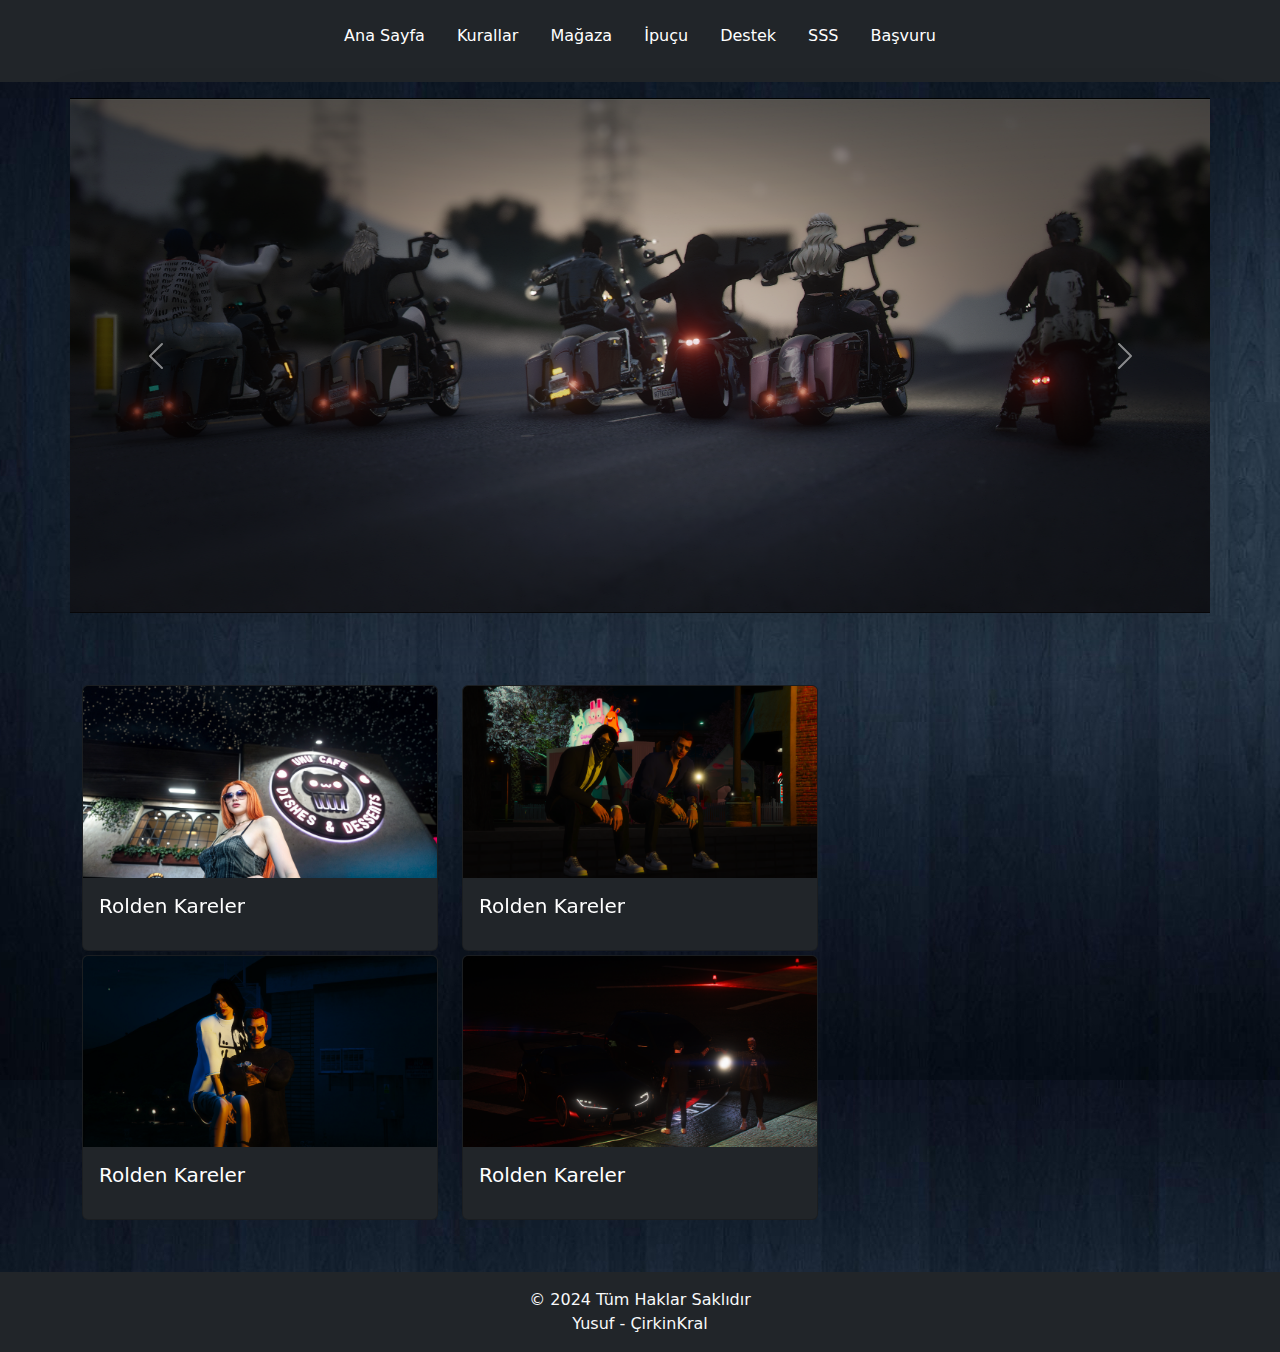
<file: Web Sitesi/index.html>
<!DOCTYPE html>
<html lang="en">

<head>
  <meta charset="UTF-8">
  <meta name="viewport" content="width=device-width, initial-scale=1.0">
  <title>Blog</title>
  <link href="https://cdn.jsdelivr.net/npm/bootstrap@5.3.3/dist/css/bootstrap.min.css" rel="stylesheet"
    integrity="sha384-QWTKZyjpPEjISv5WaRU9OFeRpok6YctnYmDr5pNlyT2bRjXh0JMhjY6hW+ALEwIH" crossorigin="anonymous">
  <link rel="stylesheet" href="bar.css">
</head>

<body background="resim1.jpg">
  <header class="bg-dark py-3 ">
    <div class="bar">
      <ul class="nav justify-content-center">
        <li class="nav-item">
          <a class="nav-link text-white " href="#">Ana Sayfa</a>
        </li>
        <li class="nav-item">
          <a class="nav-link text-white"
            href="https://docs.google.com/document/d/1xvmpQS86PImfz-H4_tVsPJ0M8vKsdiWc_pxSbCPfzrg/edit?pli=1">Kurallar</a>
        </li>
        <li class="nav-item dropdown">
          <a class="nav-link text-white " href="#" role="button" data-bs-toggle="dropdown" aria-expanded="false">
            Mağaza
          </a>
          <ul class="dropdown-menu">
            <li><a class="dropdown-item" href="Mağaza.html">Araclar</a></li>
            <li><a class="dropdown-item" href="Mağaza2.html">Vip Araclar</a></li>
            <li><a class="dropdown-item" href="Mağaza3.html">Motorsikler</a></li>
            <li><a class="dropdown-item" href="Mağaza4.html">Helikopter</a></li>
          </ul>
        </li>
        <li class="nav-item">
          <a class="nav-link text-white " href="İpucu.html">İpuçu</a>
        </li>
        <li class="nav-item">
          <a class="nav-link text-white " href="https://discord.com/channels/1070464429591887905/1070464436155973655">Destek</a>
        </li>
        <li class="nav-item">
          <a class="nav-link text-white " href="https://discord.com/channels/1070464429591887905/1234937187141685408">SSS</a>
        </li>
        <li class="nav-item">
          <a class="nav-link text-white " href="#">Başvuru</a>
        </li>
      </ul>
    </div>
  </header>
  <div class="container mt-3  list-group-item shadow-lg  bg-body rounded">
    <div id="carouselExampleRide" class="carousel slide" data-bs-ride="true">
      <div class="carousel-inner">
        <div class="carousel-item active">
          <img src="img/slider/slider-1.jpg" class="w-100" alt="...">
        </div>
        <div class="carousel-item">
          <img src="img/slider/slider-2.jpg" class="w-100" alt="...">
        </div>
        <div class="carousel-item">
          <img src="img/slider/slider-3.jpg" class="w-100" alt="...">
        </div>
      </div>
      <button class="carousel-control-prev" type="button" data-bs-target="#carouselExampleRide" data-bs-slide="prev">
        <span class="carousel-control-prev-icon" aria-hidden="true"></span>
        <span class="visually-hidden">Previous</span>
      </button>
      <button class="carousel-control-next" type="button" data-bs-target="#carouselExampleRide" data-bs-slide="next">
        <span class="carousel-control-next-icon" aria-hidden="true"></span>
        <span class="visually-hidden">Next</span>
      </button>
    </div>
  </div>
  <main class="container my-5  ">
    <div class="row row-cols-1 row-cols-sm-3 g-4 mt-3">
      <div class="col-md-8">
        <div class="row">
          <div class="col-md-6 blog-card">
            <div class="card text-white bg-dark mb-1">
              <img src="img/önplan/önplan.jpg" class="card-img-top" alt="...">
              <div class="card-body">
                <h5 class="card-title">Rolden Kareler</h5>
                  <i class="far fa-comments"></i>
                </p>
              </div>
            </div>
          </div>
          <div class="col-md-6 blog-card">
            <div class="card text-white bg-dark mb-1">
              <img src="img/önplan/önplan1.jpg" class="card-img-top" alt="...">
              <div class="card-body">
                <h5 class="card-title">Rolden Kareler</h5>
                  <i class="far fa-comments"></i>
                </p>
              </div>
            </div>
          </div>
          <div class="col-md-6 blog-card">
            <div class="card text-white bg-dark mb-1">
              <img src="img/önplan/önplan2.jpg" class="card-img-top" alt="...">
              <div class="card-body">
                <h5 class="card-title">Rolden Kareler</h5>
                  <i class="far fa-comments"></i>
                </p>
              </div>
            </div>
          </div>
          <div class="col-md-6 blog-card">
            <div class="card text-white bg-dark mb-1">
              <img src="img/önplan/önplan3.jpg" class="card-img-top" alt="...">
              <div class="card-body">
                <h5 class="card-title">Rolden Kareler</h5>
                  <i class="far fa-comments"></i>
                </p>
              </div>
            </div>
          </div>
        </div>
      </div>
      <div class="rpc w-[400px] lg:w-30 mb-10">
        <iframe src="https://discord.com/widget?id=1274055121621487698&theme=dark" width="350" height="500"
          allowtransparency="true" frameborder="0"
          sandbox="allow-popups allow-popups-to-escape-sandbox allow-same-origin allow-scripts"></iframe>
      </div>
    </div>
  </main>
  <footer class="bg-body-tertiary text-center text-lg-start  ">
    <div class="text-center p-3 bg-dark text-light ">
      © 2024 Tüm Haklar Saklıdır <br> Yusuf - ÇirkinKral
    </div>
  </footer>


  <script src="https://cdn.jsdelivr.net/npm/bootstrap@5.3.3/dist/js/bootstrap.bundle.min.js"
    integrity="sha384-YvpcrYf0tY3lHB60NNkmXc5s9fDVZLESaAA55NDzOxhy9GkcIdslK1eN7N6jIeHz"
    crossorigin="anonymous"></script>
</body>

</html>
</file>
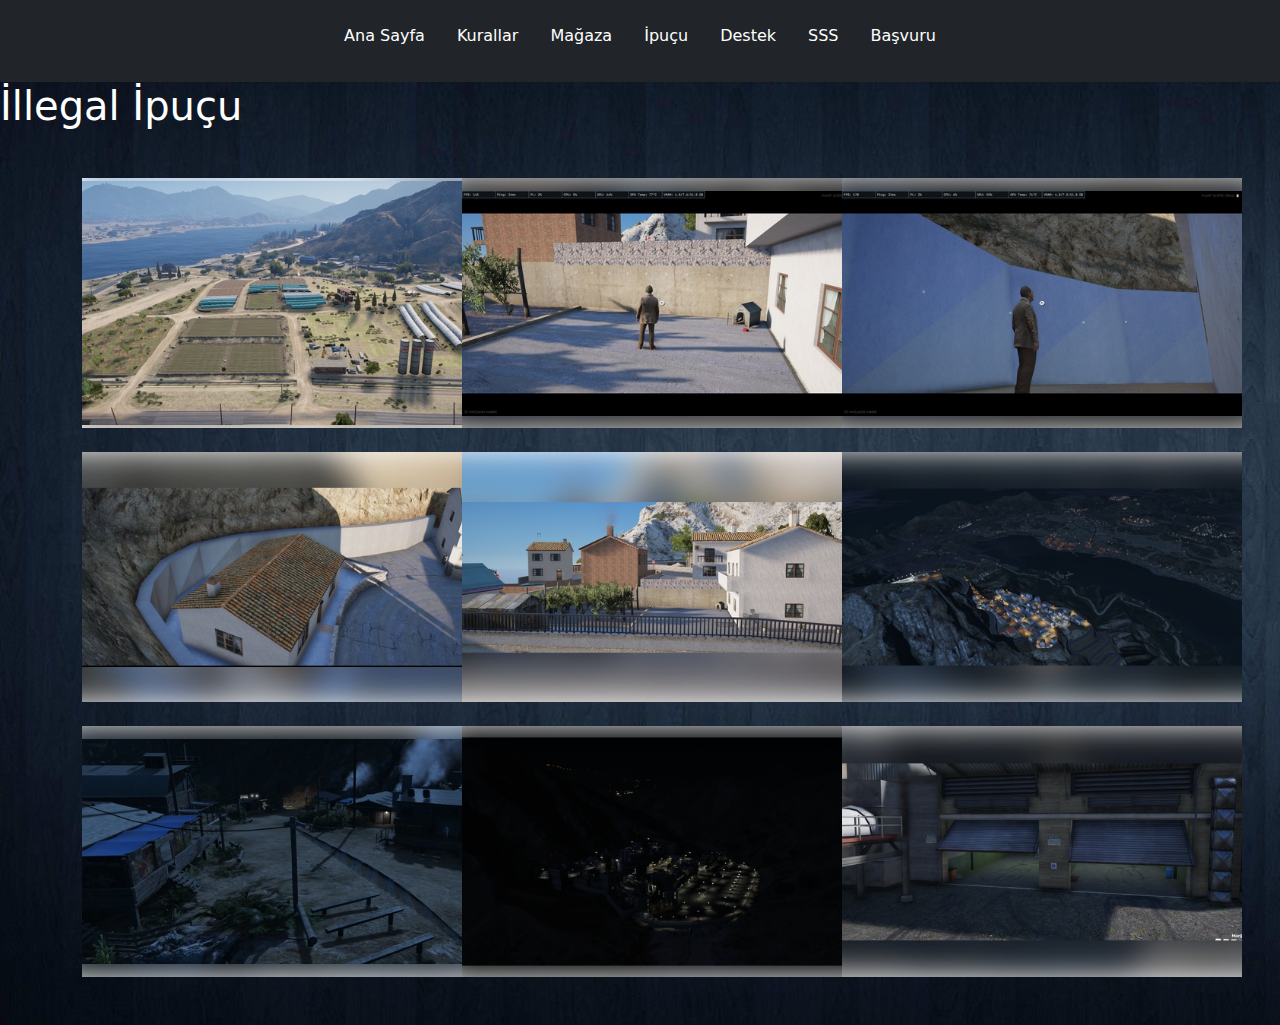
<file: Web Sitesi/İpucu.html>
<!DOCTYPE html>
<html lang="en">

<head>
  <meta charset="UTF-8">
  <meta name="viewport" content="width=device-width, initial-scale=1.0">
  <title>Blog</title>
  <link href="https://cdn.jsdelivr.net/npm/bootstrap@5.3.3/dist/css/bootstrap.min.css" rel="stylesheet"
    integrity="sha384-QWTKZyjpPEjISv5WaRU9OFeRpok6YctnYmDr5pNlyT2bRjXh0JMhjY6hW+ALEwIH" crossorigin="anonymous">
  <link rel="stylesheet" href="bar.css">
</head>

<body background="resim1.jpg">
  <header class="bg-dark py-3 ">
    <div class="bar">
      <ul class="nav justify-content-center">
        <li class="nav-item">
          <a class="nav-link text-white " href="index.html">Ana Sayfa</a>
        </li>
        <li class="nav-item">
          <a class="nav-link text-white"
            href="https://docs.google.com/document/d/1xvmpQS86PImfz-H4_tVsPJ0M8vKsdiWc_pxSbCPfzrg/edit?pli=1">Kurallar</a>
        </li>
        <li class="nav-item dropdown">
          <a class="nav-link text-white " href="#" role="button" data-bs-toggle="dropdown" aria-expanded="false">
            Mağaza
          </a>
          <ul class="dropdown-menu">
            <li><a class="dropdown-item" href="Mağaza.html">Araclar</a></li>
            <li><a class="dropdown-item" href="Mağaza2.html">Vip Araclar</a></li>
            <li><a class="dropdown-item" href="Mağaza3.html">Motorsikler</a></li>
            <li><a class="dropdown-item" href="Mağaza4.html">Helikopter</a></li>
          </ul>
        </li>
        <li class="nav-item">
          <a class="nav-link text-white " href="İpucu.html">İpuçu</a>
        </li>
        <li class="nav-item">
          <a class="nav-link text-white "
            href="https://discord.com/channels/1070464429591887905/1070464436155973655">Destek</a>
        </li>
        <li class="nav-item">
          <a class="nav-link text-white " href="https://discord.com/channels/1070464429591887905/1234937187141685408">SSS</a>
        </li>
        <li class="nav-item">
          <a class="nav-link text-white " href="#">Başvuru</a>
        </li>
      </ul>
    </div>
  </header>
  <H1 class="text-white">İllegal İpuçu</H1>
  <main class="container my-5  ">
    <div class="row row-cols-1 row-cols-md-3 g-4">
      <div class="col">
        <div>
          <a id="example1" href="img/ipucu/ipucu1.jpg">
            <img alt="example1" src="img/ipucu/ipucu1,1.jpg" width="400px">
          </a>
          <div class="card-body">
          </div>
        </div>
      </div>
      <div class="col">
        <div>
          <a id="example1" href="img/ipucu/ipucu2.jpg">
            <img alt="example1" src="img/ipucu/ipucu2,1.jpg" width="400px">
          </a>
          <div class="card-body">
          </div>
        </div>
      </div>
      <div class="col">
        <div>
          <a id="example1" href="img/ipucu/ipucu3.jpg">
            <img alt="example1" src="img/ipucu/ipucu3,1.jpg" width="400px">
          </a>
          <div class="card-body">
          </div>
        </div>
      </div>
      <div class="col">
        <div>
          <a id="example1" href="img/ipucu/ipucu4.jpg">
            <img alt="example1" src="img/ipucu/ipucu4,1.jpg" width="400px">
          </a>
          <div class="card-body">
          </div>
        </div>
      </div>
      <div class="col">
        <div>
          <a id="example1" href="img/ipucu/ipucu5.jpg">
            <img alt="example1" src="img/ipucu/ipucu5,1.jpg" width="400px">
          </a>
          <div class="card-body">
          </div>
        </div>
      </div>
      <div class="col">
        <div>
          <a id="example1" href="img/ipucu/ipucu6.jpg">
            <img alt="example1" src="img/ipucu/ipucu6,1.jpg" width="400px">
          </a>
          <div class="card-body">
          </div>
        </div>
      </div>
      <div class="col">
        <div>
          <a id="example1" href="img/ipucu/ipucu7.jpg">
            <img alt="example1" src="img/ipucu/ipucu7,1.jpg" width="400px">
          </a>
          <div class="card-body">
          </div>
        </div>
      </div>
      <div class="col">
        <div>
          <a id="example1" href="img/ipucu/ipucu8.jpg">
            <img alt="example1" src="img/ipucu/ipucu8,1.jpg" width="400px">
          </a>
          <div class="card-body">
          </div>
        </div>
      </div>
      <div class="col">
        <div>
          <a id="example1" href="img/ipucu/ipucu9.jpg">
            <img alt="example1" src="img/ipucu/ipucu9,1.jpg" width="400px">
          </a>
          <div class="card-body">
          </div>
        </div>
      </div>
    </div>
  </main>


  <script src="https://cdn.jsdelivr.net/npm/bootstrap@5.3.3/dist/js/bootstrap.bundle.min.js"
    integrity="sha384-YvpcrYf0tY3lHB60NNkmXc5s9fDVZLESaAA55NDzOxhy9GkcIdslK1eN7N6jIeHz"
    crossorigin="anonymous"></script>
</body>

</html>
</file>
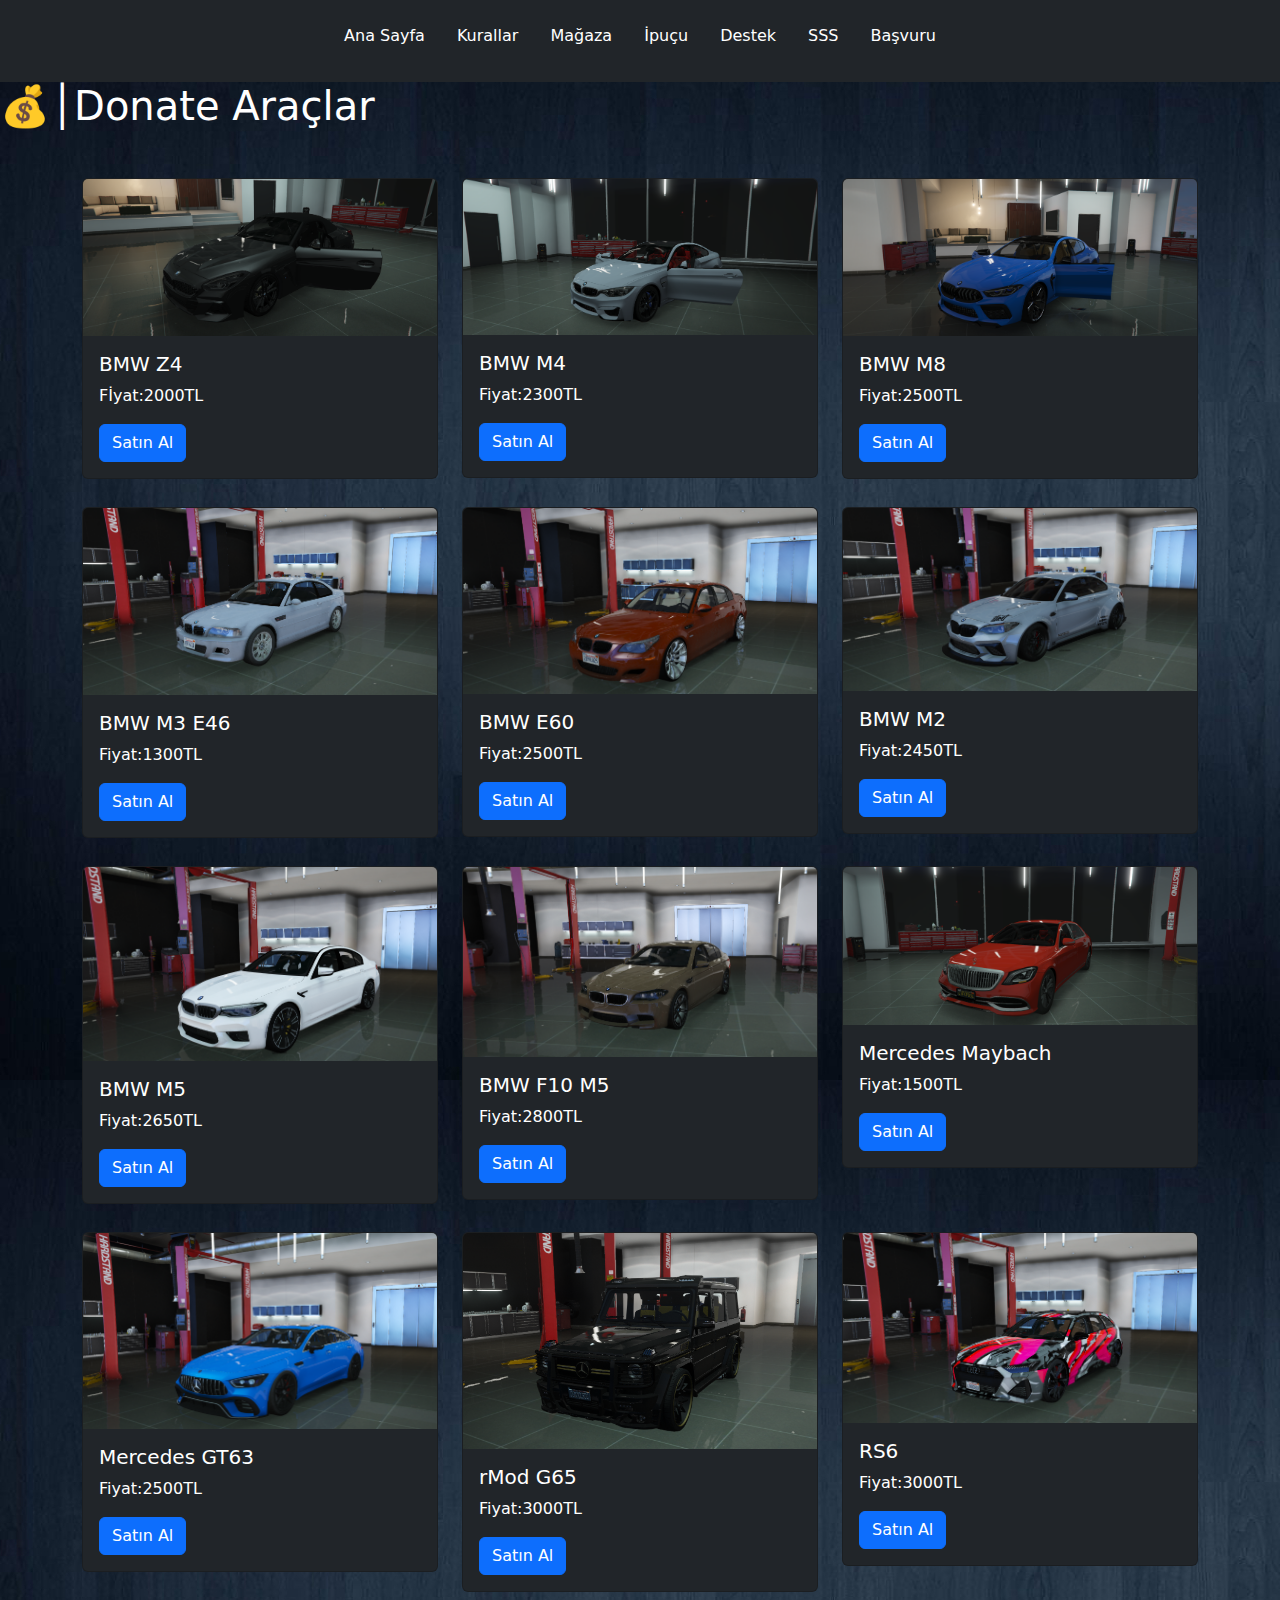
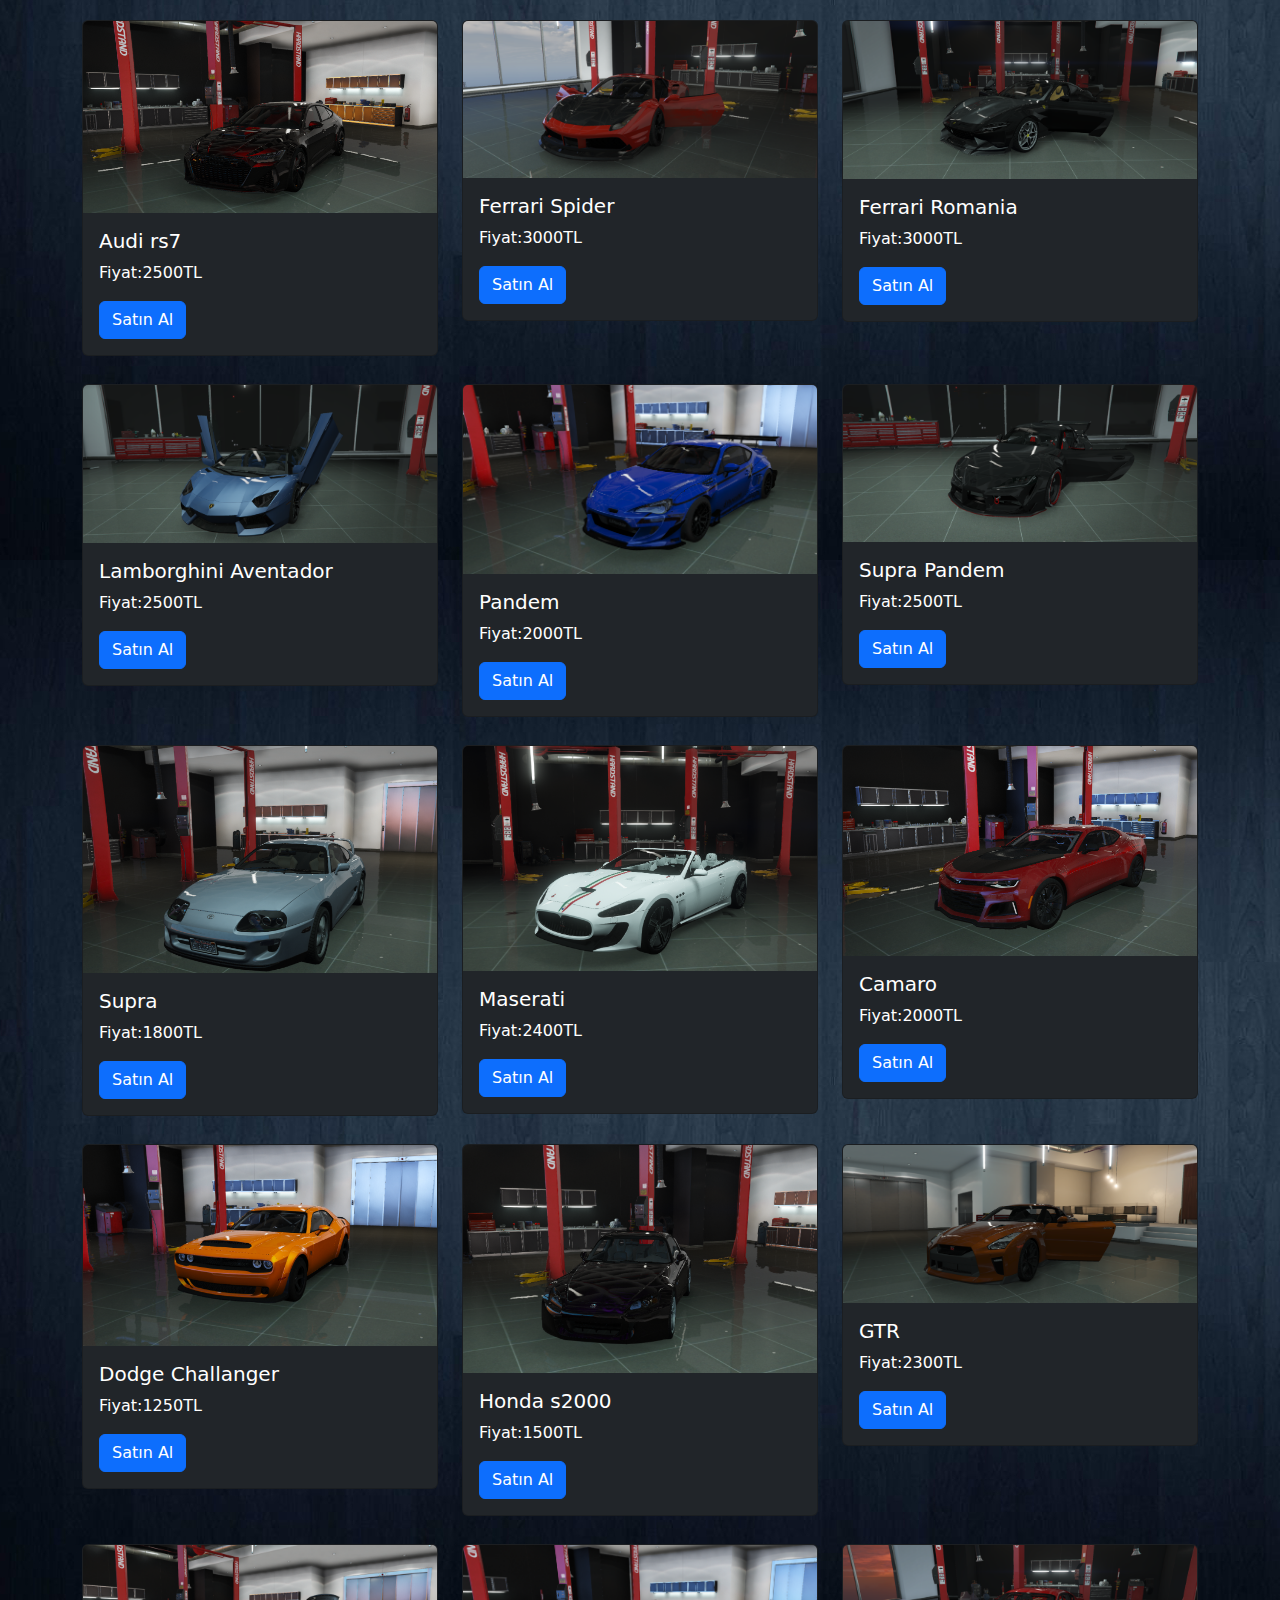
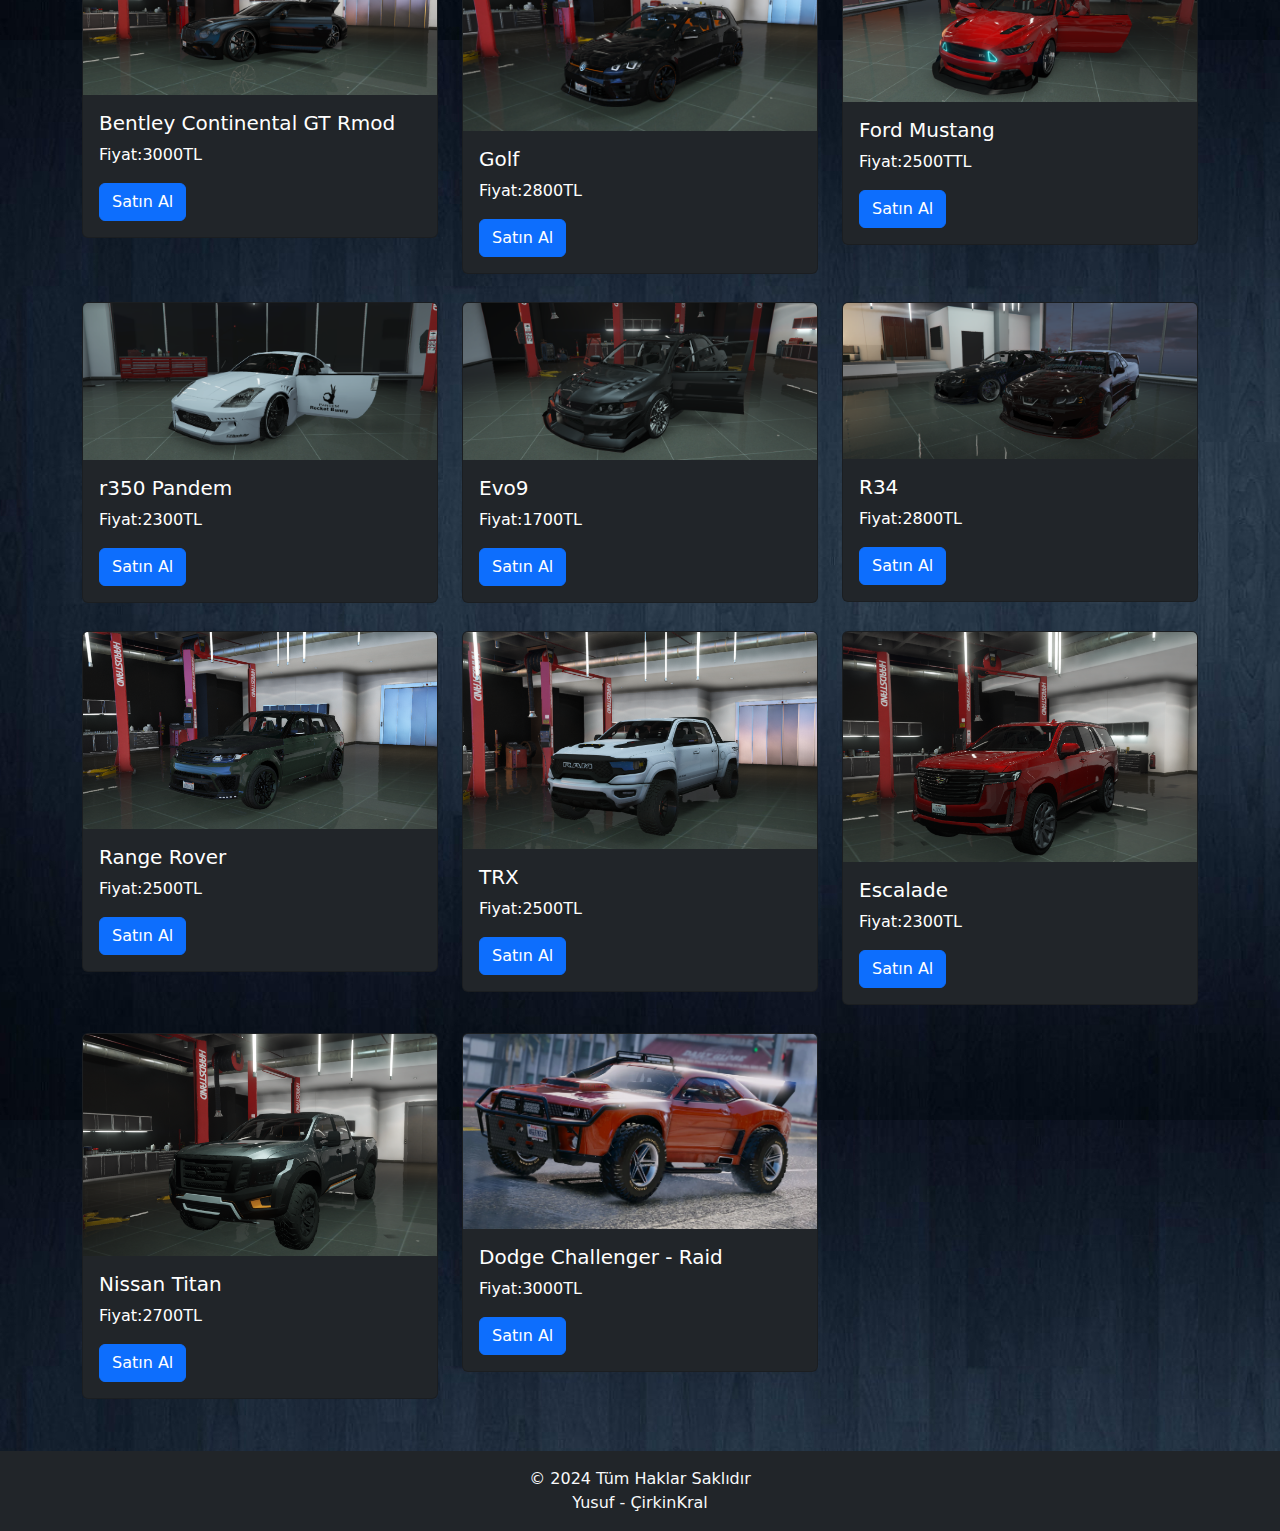
<file: Web Sitesi/Mağaza.html>
<!DOCTYPE html>
<html lang="en">

<head>
  <meta charset="UTF-8">
  <meta name="viewport" content="width=device-width, initial-scale=1.0">
  <title>Blog</title>
  <link href="https://cdn.jsdelivr.net/npm/bootstrap@5.3.3/dist/css/bootstrap.min.css" rel="stylesheet"
    integrity="sha384-QWTKZyjpPEjISv5WaRU9OFeRpok6YctnYmDr5pNlyT2bRjXh0JMhjY6hW+ALEwIH" crossorigin="anonymous">
    <link rel="stylesheet" href="bar.css">
</head>

<body background="resim1.jpg">
  <header class="bg-dark py-3 ">
    <div class="bar">
        <ul class="nav justify-content-center">
          <li class="nav-item">
            <a class="nav-link text-white " href="index.html">Ana Sayfa</a>
          </li>
          <li class="nav-item">
            <a class="nav-link text-white"
              href="https://docs.google.com/document/d/1xvmpQS86PImfz-H4_tVsPJ0M8vKsdiWc_pxSbCPfzrg/edit?pli=1">Kurallar</a>
          </li>
          <li class="nav-item dropdown">
            <a class="nav-link text-white " href="#" role="button" data-bs-toggle="dropdown" aria-expanded="false">
              Mağaza
            </a>
            <ul class="dropdown-menu">
              <li><a class="dropdown-item" href="Mağaza.html">Araclar</a></li>
              <li><a class="dropdown-item" href="Mağaza2.html">Vip Araclar</a></li>
              <li><a class="dropdown-item" href="Mağaza3.html">Motorsikler</a></li>
              <li><a class="dropdown-item" href="Mağaza4.html">Helikopter</a></li>
            </ul>
          </li>
          <li class="nav-item">
            <a class="nav-link text-white " href="İpucu.html">İpuçu</a>
          </li>
          <li class="nav-item">
            <a class="nav-link text-white " href="https://discord.com/channels/1070464429591887905/1070464436155973655">Destek</a>
          </li>
          <li class="nav-item">
            <a class="nav-link text-white " href="https://discord.com/channels/1070464429591887905/1234937187141685408">SSS</a>
          </li>
          <li class="nav-item">
            <a class="nav-link text-white " href="#">Başvuru</a>
          </li>
        </ul>
      </div>
      </header>
  <H1 class="text-white">💰│Donate Araçlar</H1>
  <main class="container my-5  ">
    <div class="row row-cols-1 row-cols-md-3 g-4">
        <div class="col">
          <div class="card text-white bg-dark mb-1">
            <img src="img/araba/araba1.jpg" class="card-img-top" alt="...">
            <div class="card-body">
              <h5 class="card-title">BMW Z4 </h5>
              <p class="card-text">Fİyat:2000TL</p>
              <a href="#" class="btn btn-primary">Satın Al</a>
            </div>
          </div>
        </div>
        <div class="col">
          <div class="card text-white bg-dark mb-1">
            <img src="img/araba/araba2.jpg" class="card-img-top" alt="...">
            <div class="card-body">
              <h5 class="card-title">BMW M4</h5>
              <p class="card-text">Fiyat:2300TL</p>
              <a href="#" class="btn btn-primary">Satın Al</a>
            </div>
          </div>
        </div>
        <div class="col">
          <div class="card text-white bg-dark mb-1">
            <img src="img/araba/araba3.jpg" class="card-img-top" alt="...">
            <div class="card-body">
              <h5 class="card-title">BMW M8</h5>
              <p class="card-text">Fiyat:2500TL</p>
              <a href="#" class="btn btn-primary">Satın Al</a>
            </div>
          </div>
        </div>
        <div class="col">
          <div class="card text-white bg-dark mb-1">
            <img src="img/araba/araba4.jpg" class="card-img-top" alt="...">
            <div class="card-body">
              <h5 class="card-title">BMW M3 E46</h5>
              <p class="card-text">Fiyat:1300TL </p>
              <a href="#" class="btn btn-primary">Satın Al</a>
            </div>
          </div>
        </div>
        <div class="col">
            <div class="card text-white bg-dark mb-1">
              <img src="img/araba/araba5.jpg" class="card-img-top" alt="...">
              <div class="card-body">
                <h5 class="card-title">BMW E60</h5>
                <p class="card-text">Fiyat:2500TL</p>
                <a href="#" class="btn btn-primary">Satın Al</a>
              </div>
            </div>
          </div>
          <div class="col">
            <div class="card text-white bg-dark mb-1">
              <img src="img/araba/araba6.jpg" class="card-img-top" alt="...">
              <div class="card-body">
                <h5 class="card-title">BMW M2</h5>
                <p class="card-text">Fiyat:2450TL</p>
                <a href="#" class="btn btn-primary">Satın Al</a>
              </div>
            </div>
          </div>
          <div class="col">
            <div class="card text-white bg-dark mb-1">
              <img src="img/araba/araba7.jpg" class="card-img-top" alt="...">
              <div class="card-body">
                <h5 class="card-title">BMW M5</h5>
                <p class="card-text">Fiyat:2650TL</p>
                <a href="#" class="btn btn-primary">Satın Al</a>
              </div>
            </div>
          </div>
          <div class="col">
            <div class="card text-white bg-dark mb-1">
              <img src="img/araba/araba8.jpg" class="card-img-top" alt="...">
              <div class="card-body">
                <h5 class="card-title">BMW F10 M5</h5>
                <p class="card-text">Fiyat:2800TL</p>
                <a href="#" class="btn btn-primary">Satın Al</a>
              </div>
            </div>
          </div>
          <div class="col">
            <div class="card text-white bg-dark mb-1">
              <img src="img/araba/araba9.jpg" class="card-img-top" alt="...">
              <div class="card-body">
                <h5 class="card-title">Mercedes Maybach</h5>
                <p class="card-text">Fiyat:1500TL</p>
                <a href="#" class="btn btn-primary">Satın Al</a>
              </div>
            </div>
          </div>
          <div class="col">
            <div class="card text-white bg-dark mb-1">
              <img src="img/araba/araba10.jpg" class="card-img-top" alt="...">
              <div class="card-body">
                <h5 class="card-title">Mercedes GT63</h5>
                <p class="card-text">Fiyat:2500TL</p>
                <a href="#" class="btn btn-primary">Satın Al</a>
              </div>
            </div>
          </div>
          <div class="col">
            <div class="card text-white bg-dark mb-1">
              <img src="img/araba/araba11.jpg" class="card-img-top" alt="...">
              <div class="card-body">
                <h5 class="card-title">rMod G65</h5>
                <p class="card-text">Fiyat:3000TL</p>
                <a href="#" class="btn btn-primary">Satın Al</a>
              </div>
            </div>
          </div>
          <div class="col">
            <div class="card text-white bg-dark mb-1">
              <img src="img/araba/araba12.jpg" class="card-img-top" alt="...">
              <div class="card-body">
                <h5 class="card-title">RS6</h5>
                <p class="card-text">Fiyat:3000TL </p>
                <a href="#" class="btn btn-primary">Satın Al</a>
              </div>
            </div>
          </div>
          <div class="col">
            <div class="card text-white bg-dark mb-1">
              <img src="img/araba/araba13.jpg" class="card-img-top" alt="...">
              <div class="card-body">
                <h5 class="card-title">Audi rs7</h5>
                <p class="card-text">Fiyat:2500TL</p>
                <a href="#" class="btn btn-primary">Satın Al</a>
              </div>
            </div>
          </div>
          <div class="col">
            <div class="card text-white bg-dark mb-1">
              <img src="img/araba/araba14.jpg" class="card-img-top" alt="...">
              <div class="card-body">
                <h5 class="card-title">Ferrari Spider</h5>
                <p class="card-text">Fiyat:3000TL</p>
                <a href="#" class="btn btn-primary">Satın Al</a>
              </div>
            </div>
          </div>
          <div class="col">
            <div class="card text-white bg-dark mb-1">
              <img src="img/araba/araba15.jpg" class="card-img-top" alt="...">
              <div class="card-body">
                <h5 class="card-title">Ferrari Romania</h5>
                <p class="card-text">Fiyat:3000TL</p>
                <a href="#" class="btn btn-primary">Satın Al</a>
              </div>
            </div>
          </div>
          <div class="col">
            <div class="card text-white bg-dark mb-1">
              <img src="img/araba/araba16.jpg" class="card-img-top" alt="...">
              <div class="card-body">
                <h5 class="card-title">Lamborghini Aventador</h5>
                <p class="card-text">Fiyat:2500TL</p>
                <a href="#" class="btn btn-primary">Satın Al</a>
              </div>
            </div>
          </div>
          <div class="col">
            <div class="card text-white bg-dark mb-1">
              <img src="img/araba/araba17.jpg" class="card-img-top" alt="...">
              <div class="card-body">
                <h5 class="card-title">Pandem</h5>
                <p class="card-text">Fiyat:2000TL</p>
                <a href="#" class="btn btn-primary">Satın Al</a>
              </div>
            </div>
          </div>
          <div class="col">
            <div class="card text-white bg-dark mb-1">
              <img src="img/araba/araba18.jpg" class="card-img-top" alt="...">
              <div class="card-body">
                <h5 class="card-title"> Supra Pandem</h5>
                <p class="card-text">Fiyat:2500TL</p>
                <a href="#" class="btn btn-primary">Satın Al</a>
              </div>
            </div>
          </div>
          <div class="col">
            <div class="card text-white bg-dark mb-1">
              <img src="img/araba/araba19.jpg" class="card-img-top" alt="...">
              <div class="card-body">
                <h5 class="card-title">Supra</h5>
                <p class="card-text">Fiyat:1800TL</p>
                <a href="#" class="btn btn-primary">Satın Al</a>
              </div>
            </div>
          </div>
          <div class="col">
            <div class="card text-white bg-dark mb-1">
              <img src="img/araba/araba20.jpg" class="card-img-top" alt="...">
              <div class="card-body">
                <h5 class="card-title">Maserati</h5>
                <p class="card-text">Fiyat:2400TL</p>
                <a href="#" class="btn btn-primary">Satın Al</a>
              </div>
            </div>
          </div>
          <div class="col">
            <div class="card text-white bg-dark mb-1">
              <img src="img/araba/araba21.jpg" class="card-img-top" alt="...">
              <div class="card-body">
                <h5 class="card-title">Camaro</h5>
                <p class="card-text">Fiyat:2000TL</p>
                <a href="#" class="btn btn-primary">Satın Al</a>
              </div>
            </div>
          </div>
          <div class="col">
            <div class="card text-white bg-dark mb-1">
              <img src="img/araba/araba22.jpg" class="card-img-top" alt="...">
              <div class="card-body">
                <h5 class="card-title">Dodge Challanger</h5>
                <p class="card-text">Fiyat:1250TL</p>
                <a href="#" class="btn btn-primary">Satın Al</a>
              </div>
            </div>
          </div>
          <div class="col">
            <div class="card text-white bg-dark mb-1">
              <img src="img/araba/araba23.jpg" class="card-img-top" alt="...">
              <div class="card-body">
                <h5 class="card-title">Honda s2000</h5>
                <p class="card-text">Fiyat:1500TL</p>
                <a href="#" class="btn btn-primary">Satın Al</a>
              </div>
            </div>
          </div>
          <div class="col">
            <div class="card text-white bg-dark mb-1">
              <img src="img/araba/araba24.jpg" class="card-img-top" alt="...">
              <div class="card-body">
                <h5 class="card-title">GTR</h5>
                <p class="card-text">Fiyat:2300TL</p>
                <a href="#" class="btn btn-primary">Satın Al</a>
              </div>
            </div>
          </div>
          <div class="col">
            <div class="card text-white bg-dark mb-1">
              <img src="img/araba/araba25.jpg" class="card-img-top" alt="...">
              <div class="card-body">
                <h5 class="card-title">Bentley Continental GT Rmod</h5>
                <p class="card-text">Fiyat:3000TL</p>
                <a href="#" class="btn btn-primary">Satın Al</a>
              </div>
            </div>
          </div>
          <div class="col">
            <div class="card text-white bg-dark mb-1">
              <img src="img/araba/araba26.jpg" class="card-img-top" alt="...">
              <div class="card-body">
                <h5 class="card-title">Golf</h5>
                <p class="card-text">Fiyat:2800TL</p>
                <a href="#" class="btn btn-primary">Satın Al</a>
              </div>
            </div>
          </div>
          <div class="col">
            <div class="card text-white bg-dark mb-1">
              <img src="img/araba/araba27.jpg" class="card-img-top" alt="...">
              <div class="card-body">
                <h5 class="card-title">Ford Mustang</h5>
                <p class="card-text">Fiyat:2500TTL</p>
                <a href="#" class="btn btn-primary">Satın Al</a>
              </div>
            </div>
          </div>
          <div class="col">
            <div class="card text-white bg-dark mb-1">
              <img src="img/araba/araba28.jpg" class="card-img-top" alt="...">
              <div class="card-body">
                <h5 class="card-title">r350 Pandem</h5>
                <p class="card-text">Fiyat:2300TL</p>
                <a href="#" class="btn btn-primary">Satın Al</a>
              </div>
            </div>
          </div>
          <div class="col">
            <div class="card text-white bg-dark mb-1">
              <img src="img/araba/araba29.jpg" class="card-img-top" alt="...">
              <div class="card-body">
                <h5 class="card-title">Evo9</h5>
                <p class="card-text">Fiyat:1700TL</p>
                <a href="#" class="btn btn-primary">Satın Al</a>
              </div>
            </div>
          </div>
          <div class="col">
            <div class="card text-white bg-dark mb-1">
              <img src="img/araba/araba30.jpg" class="card-img-top" alt="...">
              <div class="card-body">
                <h5 class="card-title">R34</h5>
                <p class="card-text">Fiyat:2800TL</p>
                <a href="#" class="btn btn-primary">Satın Al</a>
              </div>
            </div>
          </div>
          <div class="col">
            <div class="card text-white bg-dark mb-1">
              <img src="img/araba/araba31.jpg" class="card-img-top" alt="...">
              <div class="card-body">
                <h5 class="card-title">Range Rover</h5>
                <p class="card-text">Fiyat:2500TL</p>
                <a href="#" class="btn btn-primary">Satın Al</a>
              </div>
            </div>
          </div>
          <div class="col">
            <div class="card text-white bg-dark mb-1">
              <img src="img/araba/araba32.jpg" class="card-img-top" alt="...">
              <div class="card-body">
                <h5 class="card-title">TRX</h5>
                <p class="card-text">Fiyat:2500TL</p>
                <a href="#" class="btn btn-primary">Satın Al</a>
              </div>
            </div>
          </div>
          <div class="col">
            <div class="card text-white bg-dark mb-1">
              <img src="img/araba/araba33.jpg" class="card-img-top" alt="...">
              <div class="card-body">
                <h5 class="card-title">Escalade</h5>
                <p class="card-text">Fiyat:2300TL</p>
                <a href="#" class="btn btn-primary">Satın Al</a>
              </div>
            </div>
          </div>
          <div class="col">
            <div class="card text-white bg-dark mb-1">
              <img src="img/araba/araba34.jpg" class="card-img-top" alt="...">
              <div class="card-body">
                <h5 class="card-title">Nissan Titan</h5>
                <p class="card-text">Fiyat:2700TL</p>
                <a href="#" class="btn btn-primary">Satın Al</a>
              </div>
            </div>
          </div>
          <div class="col">
            <div class="card text-white bg-dark mb-1">
              <img src="img/araba/araba35.jpg" class="card-img-top" alt="...">
              <div class="card-body">
                <h5 class="card-title">Dodge Challenger - Raid</h5>
                <p class="card-text">Fiyat:3000TL</p>
                <a href="#" class="btn btn-primary">Satın Al</a>
              </div>
            </div>
          </div>
      </div>
  </main>
  <footer class="bg-body-tertiary text-center text-lg-start  ">
    <div class="text-center p-3 bg-dark text-light ">
      © 2024 Tüm Haklar Saklıdır <br> Yusuf - ÇirkinKral
    </div>
  </footer>


  <script src="https://cdn.jsdelivr.net/npm/bootstrap@5.3.3/dist/js/bootstrap.bundle.min.js"
    integrity="sha384-YvpcrYf0tY3lHB60NNkmXc5s9fDVZLESaAA55NDzOxhy9GkcIdslK1eN7N6jIeHz"
    crossorigin="anonymous"></script>
</body>

</html>
</file>
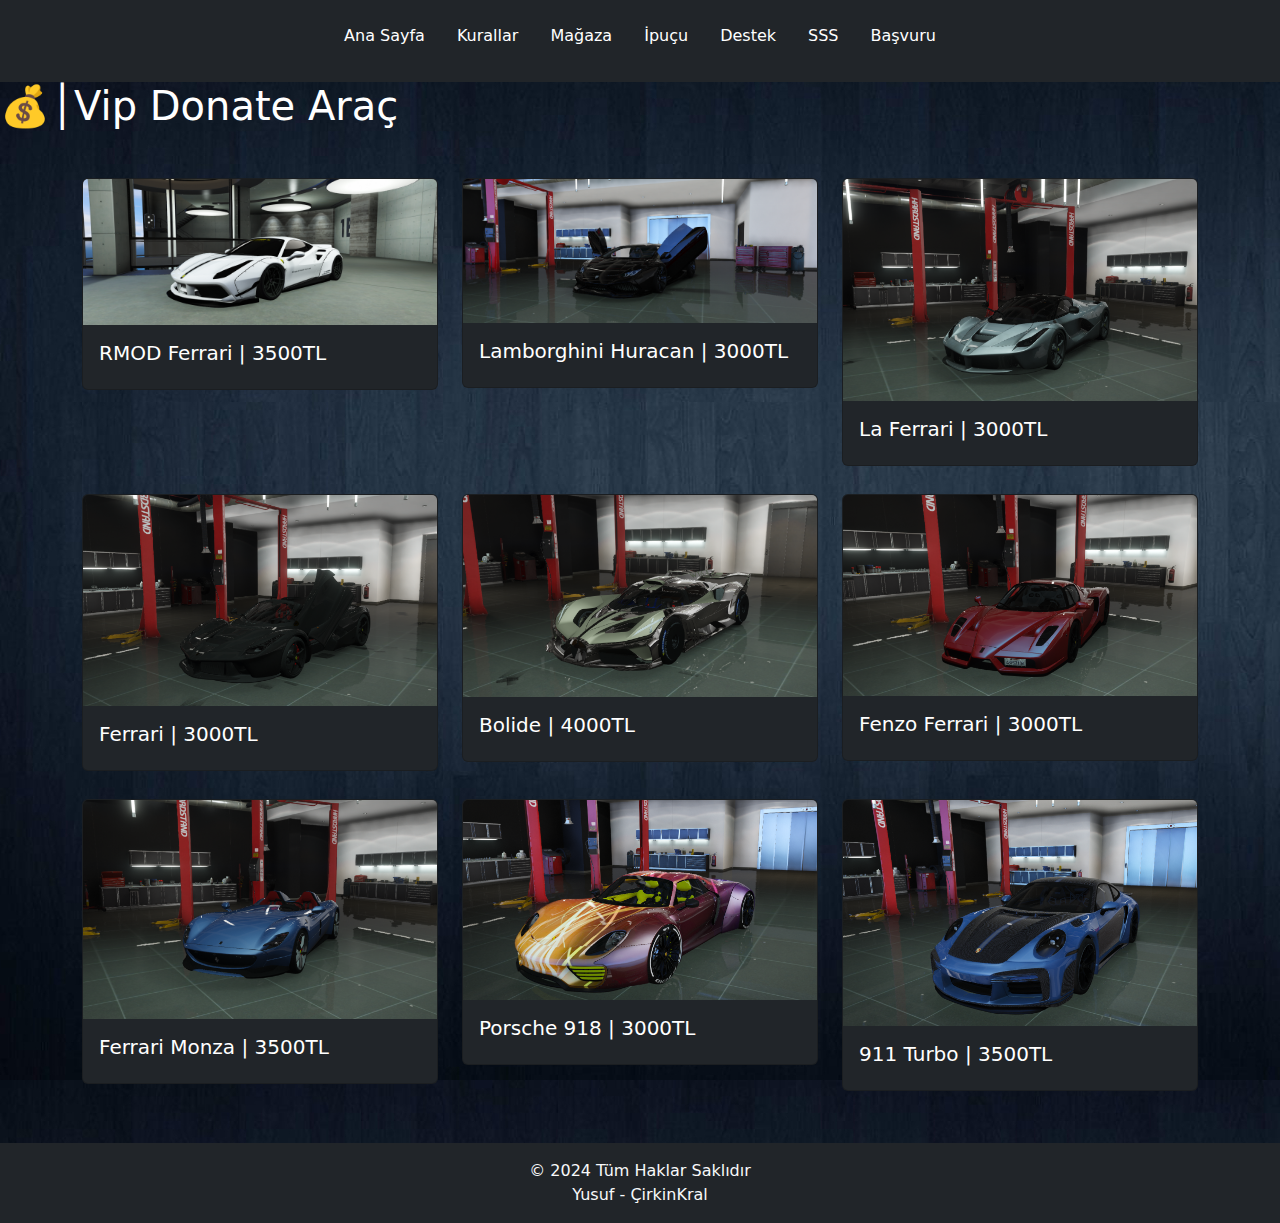
<file: Web Sitesi/Mağaza2.html>
<!DOCTYPE html>
<html lang="en">

<head>
  <meta charset="UTF-8">
  <meta name="viewport" content="width=device-width, initial-scale=1.0">
  <title>Blog</title>
  <link href="https://cdn.jsdelivr.net/npm/bootstrap@5.3.3/dist/css/bootstrap.min.css" rel="stylesheet"
    integrity="sha384-QWTKZyjpPEjISv5WaRU9OFeRpok6YctnYmDr5pNlyT2bRjXh0JMhjY6hW+ALEwIH" crossorigin="anonymous">
    <link rel="stylesheet" href="bar.css">
</head>

<body background="resim1.jpg">
  <header class="bg-dark py-3 ">
    <div class="bar">
        <ul class="nav justify-content-center">
          <li class="nav-item">
            <a class="nav-link text-white " href="index.html">Ana Sayfa</a>
          </li>
          <li class="nav-item">
            <a class="nav-link text-white"
              href="https://docs.google.com/document/d/1xvmpQS86PImfz-H4_tVsPJ0M8vKsdiWc_pxSbCPfzrg/edit?pli=1">Kurallar</a>
          </li>
          <li class="nav-item dropdown">
            <a class="nav-link text-white " href="#" role="button" data-bs-toggle="dropdown" aria-expanded="false">
              Mağaza
            </a>
            <ul class="dropdown-menu">
              <li><a class="dropdown-item" href="Mağaza.html">Araclar</a></li>
              <li><a class="dropdown-item" href="Mağaza2.html">Vip Araclar</a></li>
              <li><a class="dropdown-item" href="Mağaza3.html">Motorsikler</a></li>
              <li><a class="dropdown-item" href="Mağaza4.html">Helikopter</a></li>
            </ul>
          </li>
          <li class="nav-item">
            <a class="nav-link text-white " href="İpucu.html">İpuçu</a>
          </li>
          <li class="nav-item">
            <a class="nav-link text-white " href="https://discord.com/channels/1070464429591887905/1070464436155973655">Destek</a>
          </li>
          <li class="nav-item">
            <a class="nav-link text-white " href="https://discord.com/channels/1070464429591887905/1234937187141685408">SSS</a>
          </li>
          <li class="nav-item">
            <a class="nav-link text-white " href="#">Başvuru</a>
          </li>
        </ul>
      </div>
      </header>
  <H1 class="text-white">💰│Vip Donate Araç</H1>
  <main class="container my-5  ">
    <div class="row row-cols-1 row-cols-md-3 g-4">
        <div class="col">
          <div class="card text-white bg-dark mb-1">
            <img src="img/araba/vip araclar/viparac1.jpg" class="card-img-top" alt="...">
            <div class="card-body">
              <h5 class="card-title">RMOD Ferrari | 3500TL</h5>
            </div>
          </div>
        </div>
        <div class="col">
          <div class="card text-white bg-dark mb-1">
            <img src="img/araba/vip araclar/viparac2.jpg" class="card-img-top" alt="...">
            <div class="card-body">
              <h5 class="card-title">Lamborghini Huracan | 3000TL</h5>
            </div>
          </div>
        </div>
        <div class="col">
          <div class="card text-white bg-dark mb-1">
            <img src="img/araba/vip araclar/viparac3.jpg" class="card-img-top" alt="...">
            <div class="card-body">
              <h5 class="card-title">La Ferrari | 3000TL</h5>
            </div>
          </div>
        </div>
        <div class="col">
          <div class="card text-white bg-dark mb-1">
            <img src="img/araba/vip araclar/viparac4.jpg" class="card-img-top" alt="...">
            <div class="card-body">
              <h5 class="card-title">Ferrari | 3000TL</h5>
            </div>
          </div>
        </div>
        <div class="col">
            <div class="card text-white bg-dark mb-1">
              <img src="img/araba/vip araclar/viparac5.jpg" class="card-img-top" alt="...">
              <div class="card-body">
                <h5 class="card-title">Bolide | 4000TL</h5>
              </div>
            </div>
          </div>
          <div class="col">
            <div class="card text-white bg-dark mb-1">
              <img src="img/araba/vip araclar/viparac6.jpg" class="card-img-top" alt="...">
              <div class="card-body">
                <h5 class="card-title">Fenzo Ferrari | 3000TL</h5>
              </div>
            </div>
          </div>
          <div class="col">
            <div class="card text-white bg-dark mb-1">
              <img src="img/araba/vip araclar/viparac7.jpg" class="card-img-top" alt="...">
              <div class="card-body">
                <h5 class="card-title">Ferrari Monza | 3500TL</h5>
              </div>
            </div>
          </div>
          <div class="col">
            <div class="card text-white bg-dark mb-1">
              <img src="img/araba/vip araclar/viparac8.jpg" class="card-img-top" alt="...">
              <div class="card-body">
                <h5 class="card-title">Porsche 918 | 3000TL</h5>
              </div>
            </div>
          </div>
          <div class="col">
            <div class="card text-white bg-dark mb-1">
              <img src="img/araba/vip araclar/viparac9.jpg" class="card-img-top" alt="...">
              <div class="card-body">
                <h5 class="card-title">911 Turbo | 3500TL</h5>
              </div>
            </div>
          </div>
      </div>
  </main>
  <footer class="bg-body-tertiary text-center text-lg-start  ">
    <div class="text-center p-3 bg-dark text-light ">
      © 2024 Tüm Haklar Saklıdır <br> Yusuf - ÇirkinKral
    </div>
  </footer>


  <script src="https://cdn.jsdelivr.net/npm/bootstrap@5.3.3/dist/js/bootstrap.bundle.min.js"
    integrity="sha384-YvpcrYf0tY3lHB60NNkmXc5s9fDVZLESaAA55NDzOxhy9GkcIdslK1eN7N6jIeHz"
    crossorigin="anonymous"></script>
</body>

</html>
</file>
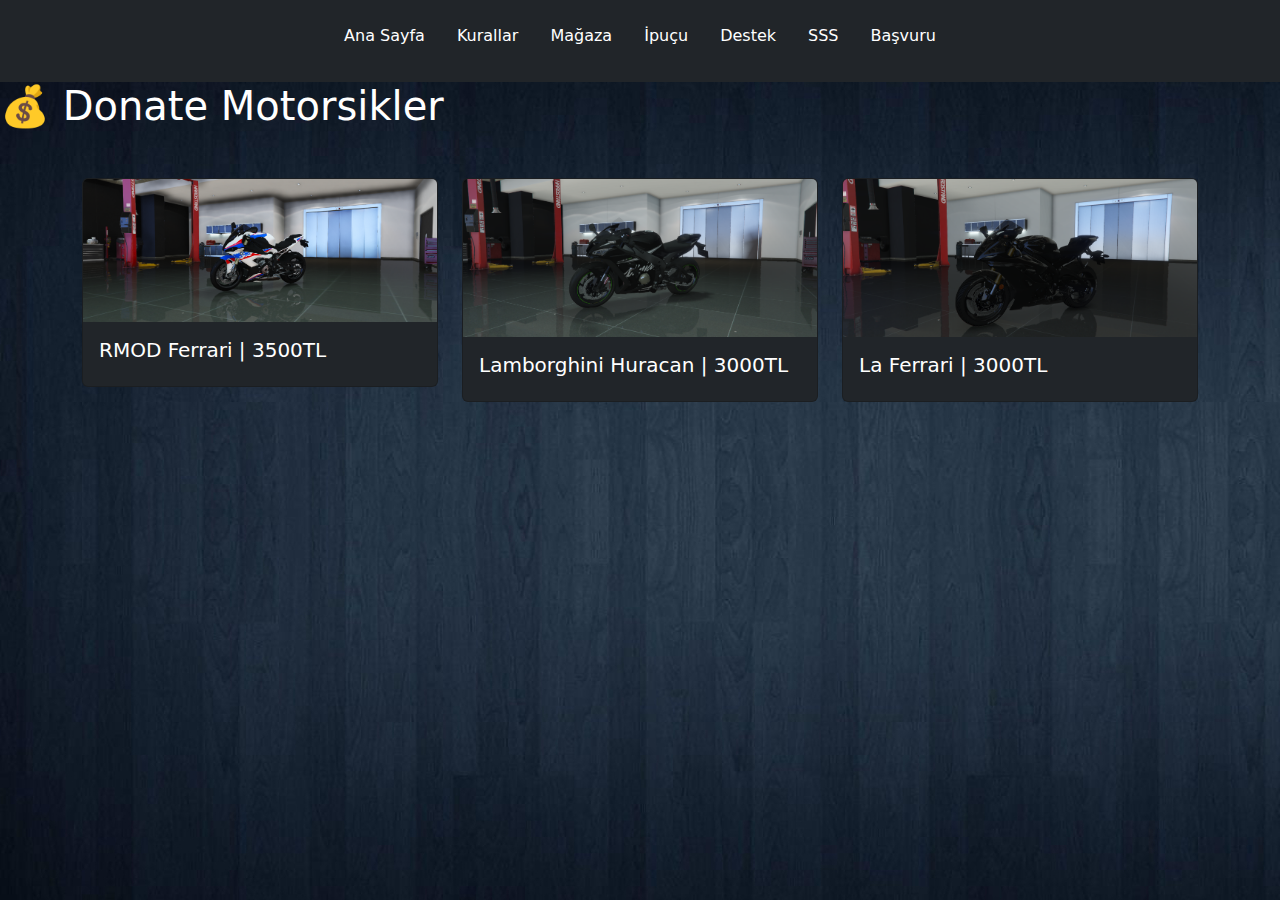
<file: Web Sitesi/Mağaza3.html>
<!DOCTYPE html>
<html lang="en">

<head>
  <meta charset="UTF-8">
  <meta name="viewport" content="width=device-width, initial-scale=1.0">
  <title>Blog</title>
  <link href="https://cdn.jsdelivr.net/npm/bootstrap@5.3.3/dist/css/bootstrap.min.css" rel="stylesheet"
    integrity="sha384-QWTKZyjpPEjISv5WaRU9OFeRpok6YctnYmDr5pNlyT2bRjXh0JMhjY6hW+ALEwIH" crossorigin="anonymous">
    <link rel="stylesheet" href="bar.css">
</head>

<body background="resim1.jpg">
  <header class="bg-dark py-3 ">
    <div class="bar">
        <ul class="nav justify-content-center">
          <li class="nav-item">
            <a class="nav-link text-white " href="index.html">Ana Sayfa</a>
          </li>
          <li class="nav-item">
            <a class="nav-link text-white"
              href="https://docs.google.com/document/d/1xvmpQS86PImfz-H4_tVsPJ0M8vKsdiWc_pxSbCPfzrg/edit?pli=1">Kurallar</a>
          </li>
          <li class="nav-item dropdown">
            <a class="nav-link text-white " href="#" role="button" data-bs-toggle="dropdown" aria-expanded="false">
              Mağaza
            </a>
            <ul class="dropdown-menu">
              <li><a class="dropdown-item" href="Mağaza.html">Araclar</a></li>
              <li><a class="dropdown-item" href="Mağaza2.html">Vip Araclar</a></li>
              <li><a class="dropdown-item" href="Mağaza3.html">Motorsikler</a></li>
              <li><a class="dropdown-item" href="Mağaza4.html">Helikopter</a></li>
            </ul>
          </li>
          <li class="nav-item">
            <a class="nav-link text-white " href="İpucu.html">İpuçu</a>
          </li>
          <li class="nav-item">
            <a class="nav-link text-white " href="https://discord.com/channels/1070464429591887905/1070464436155973655">Destek</a>
          </li>
          <li class="nav-item">
            <a class="nav-link text-white " href="https://discord.com/channels/1070464429591887905/1234937187141685408">SSS</a>
          </li>
          <li class="nav-item">
            <a class="nav-link text-white " href="#">Başvuru</a>
          </li>
        </ul>
      </div>
      </header>
  <H1 class="text-white">💰 Donate Motorsikler</H1>
  <main class="container my-5  ">
    <div class="row row-cols-1 row-cols-md-3 g-4">
        <div class="col">
          <div class="card text-white bg-dark mb-1">
            <img src="img/araba/Motorsikler/motor.jpg" class="card-img-top" alt="...">
            <div class="card-body">
              <h5 class="card-title">RMOD Ferrari | 3500TL</h5>
            </div>
          </div>
        </div>
        <div class="col">
          <div class="card text-white bg-dark mb-1">
            <img src="img/araba/Motorsikler/motor2.jpg" class="card-img-top" alt="...">
            <div class="card-body">
              <h5 class="card-title">Lamborghini Huracan | 3000TL</h5>
            </div>
          </div>
        </div>
        <div class="col">
          <div class="card text-white bg-dark mb-1">
            <img src="img/araba/Motorsikler/motor3.jpg" class="card-img-top" alt="...">
            <div class="card-body">
              <h5 class="card-title">La Ferrari | 3000TL</h5>
            </div>
          </div>
        </div>
      </div>
  </main>


  <script src="https://cdn.jsdelivr.net/npm/bootstrap@5.3.3/dist/js/bootstrap.bundle.min.js"
    integrity="sha384-YvpcrYf0tY3lHB60NNkmXc5s9fDVZLESaAA55NDzOxhy9GkcIdslK1eN7N6jIeHz"
    crossorigin="anonymous"></script>
</body>

</html>
</file>
<file: Web Sitesi/bar.css>
.bar a:hover{
    background-color:#1900ff;
    color: white;
    padding: block;
    border-radius: 5px;
    font-weight: bold;
    text-decoration: none;
    font-size: 16px;
}
.bar a {
    display: block;
    margin-bottom: 10px;
    font-size: 16px;
    text-decoration: none;
}
</file>
